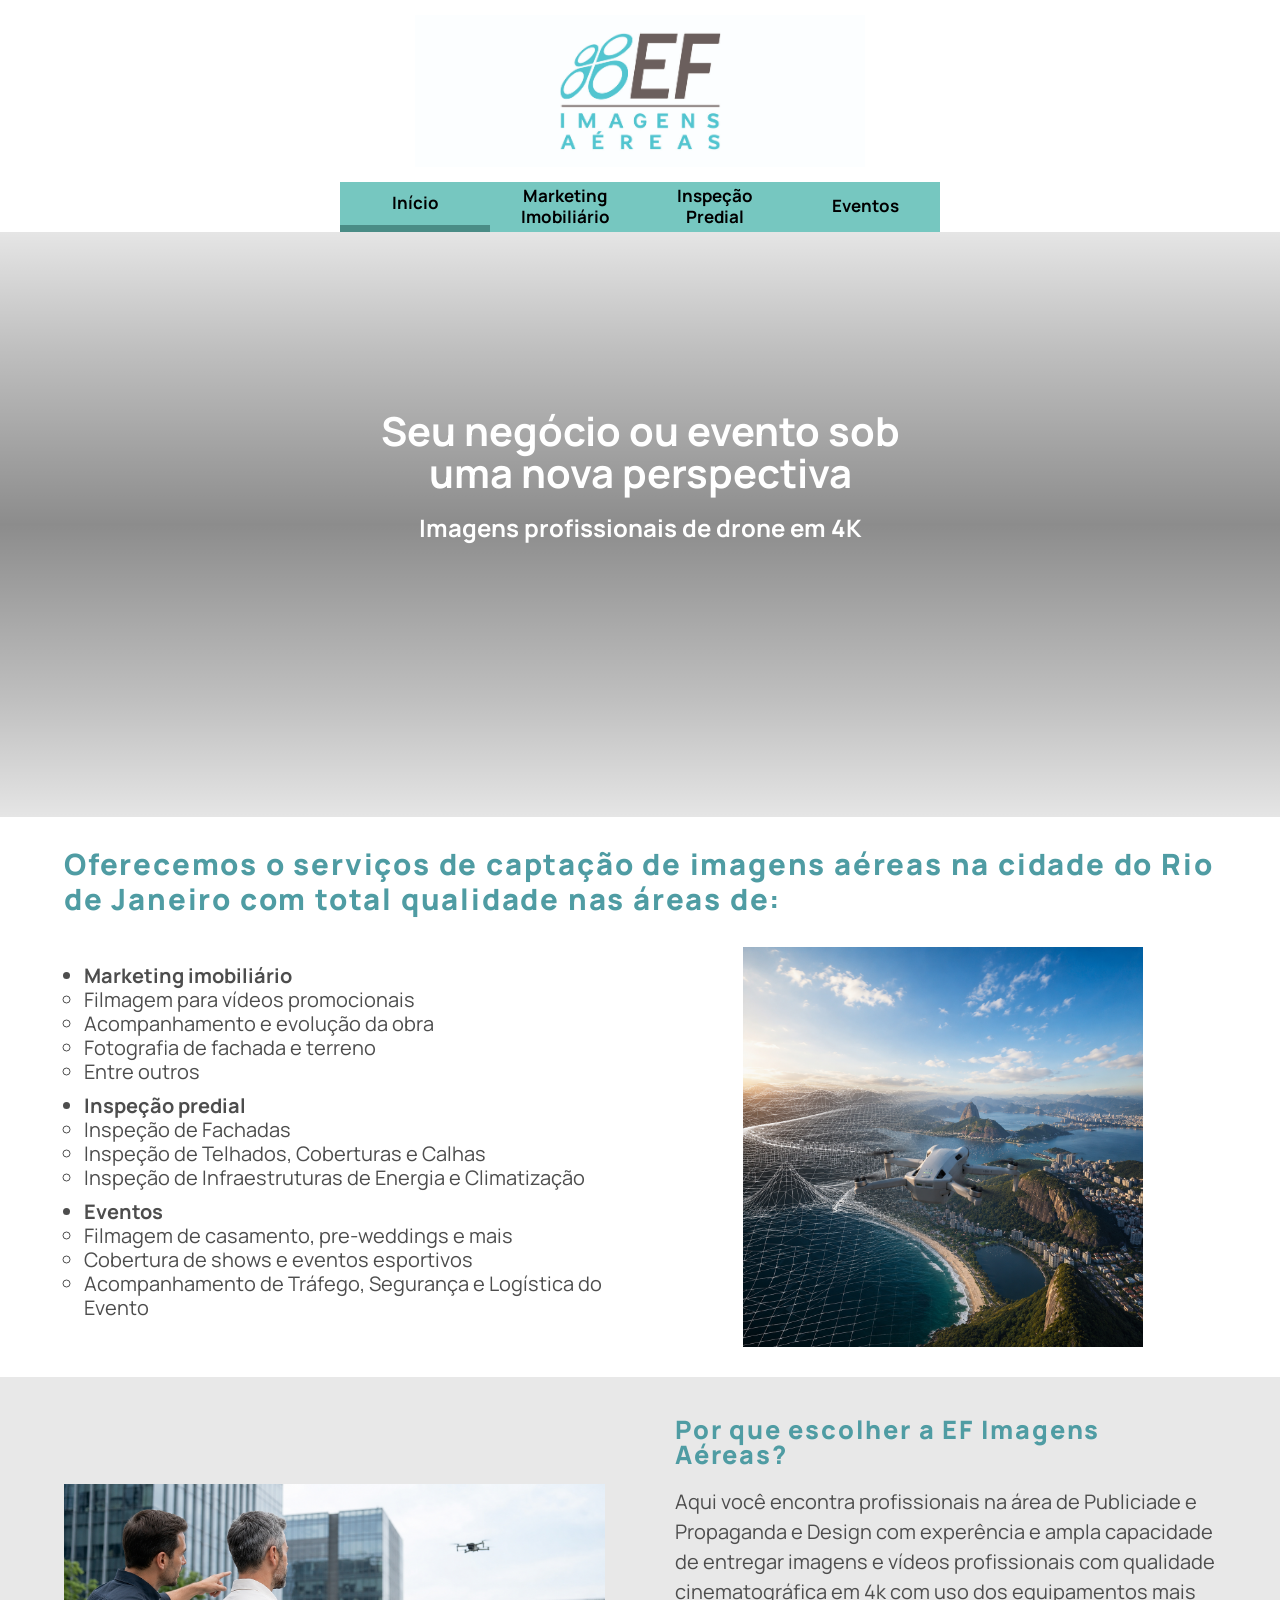
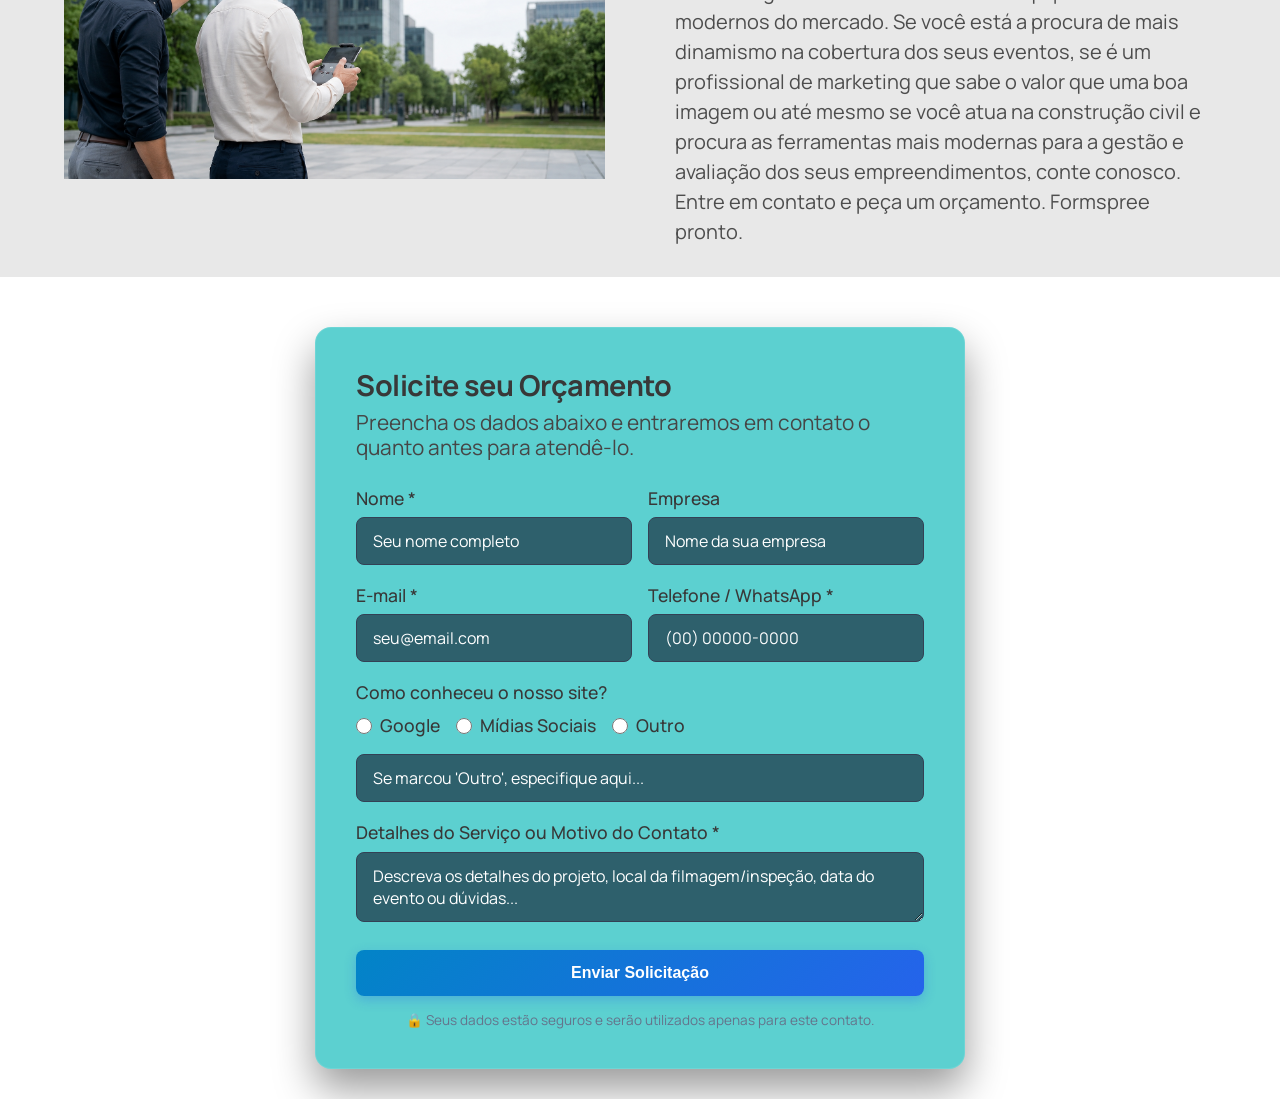
<file: index.html>
<!DOCTYPE html>
<html lang="pt-br">
<head>
    <meta charset="UTF-8">
    <meta name="viewport" content="width=device-width, initial-scale=1.0">
    <link rel="stylesheet" href="css/style.css">
    <link rel="stylesheet" href="css/index.css">
    <title>Eduardo Falcone | Imagens Aéreas</title>

    <link href="https://fonts.googleapis.com/css2?family=Manrope:wght@200;300;400;500;600;700;800&display=swap" rel="stylesheet">

</head>

<body>

<header>

    <div class="header-logo">

        <img src="imagens/logo_horizontal.jpg" alt="Eduardo Falcone">
    </div>

</header>


<nav class="nav-bar">

    <a href="#" class="menu-item active">
        Início
    </a>

    <a href="marketing_imobiliario.html" class="menu-item">
        Marketing<br>Imobiliário
    </a>

    <a href="insp_predial.html" class="menu-item">
        Inspeção<br>Predial
    </a>

    <a href="eventos.html" class="menu-item">
        Eventos
    </a>

</nav>


<section class="hero">

        <video autoplay muted loop playsinline class="hero-video">

            <source src="videos/video_home.mp4" type="video/mp4">

            Seu navegador não suporta vídeos.

        </video>

    <!--<img src="imagens/Foto-hero.jpg" class="hero-image" alt="Imagem de destaque"> -->

    <div class="hero-content">

        <h1>Seu negócio ou evento sob<br>uma nova perspectiva</h1>

        <h2>Imagens profissionais de drone em 4K</h2>

    </div>

    </section>


    <section class="sobre">
    <div class="container">
        
        <!-- Título ocupando toda a linha de cima -->
        <div class="sobre-titulo"> 
            <h3>Oferecemos o serviços de captação de imagens aéreas na cidade do Rio de Janeiro com total qualidade nas áreas de:</h3>
        </div>
        
        <!-- Bloco que dividirá em 2 colunas logo abaixo -->
        <div class="sobre-conteudo">
            
            <!-- Coluna 1: Tópicos -->
            <div class="topico-listas">
                <ul>
                    <li>
                        <strong>Marketing imobiliário</strong>
                        <ul class="subcategoria">
                            <li>Filmagem para vídeos promocionais</li>
                            <li>Acompanhamento e evolução da obra</li>
                            <li>Fotografia de fachada e terreno</li>
                            <li class="último-tópico">Entre outros</li>
                        </ul>
                    </li>
                    <li>
                        <strong>Inspeção predial</strong>
                        <ul class="subcategoria">
                            <li>Inspeção de Fachadas</li>
                            <li>Inspeção de Telhados, Coberturas e Calhas</li>
                            <li class="último-tópico">Inspeção de Infraestruturas de Energia e Climatização</li>
                        </ul>
                    </li>
                    <li>
                        <strong>Eventos</strong>
                        <ul class="subcategoria">
                            <li>Filmagem de casamento, pre-weddings e mais</li>
                            <li>Cobertura de shows e eventos esportivos</li>
                            <li class="último-tópico">Acompanhamento de Tráfego, Segurança e Logística do Evento</li>
                        </ul>
                    </li>
                </ul>
            </div>

            <!-- Coluna 2: Imagem -->
<div class="drone-cidade">
    <picture>
        <source media="(max-width: 900px)" srcset="imagens/drone-cidade_2.png">
        <img src="imagens/drone-cidade.png" alt="Drone sobre a cidade">
    </picture>
</div>

        </div>

    </div>
</section>

<section class="por-que-escolher">

    <div class="container">
         <div class="por-que-escolher-imagem">
        <img src="imagens/piloto.png" alt="Piloto de drone">
    </div>

    <div class="por-que-escolher-texto">

        <h2>Por que escolher a EF Imagens Aéreas?</h2>

        <p>
            Aqui você encontra profissionais na área de Publiciade e Propaganda e Design com experência 
            e ampla capacidade de entregar imagens e vídeos profissionais com qualidade cinematográfica 
            em 4k com uso dos equipamentos mais modernos do mercado. Se você está a procura de mais dinamismo na cobertura 
            dos seus eventos, se é um profissional de marketing que sabe o valor que uma boa imagem ou até mesmo se você atua na construção civil 
            e procura as ferramentas mais modernas para a gestão e avaliação dos seus empreendimentos, conte 
            conosco. Entre em contato e peça um orçamento. Formspree pronto.
        </p>

    </div>
    </div>

</section>

<!--FORMULÁRIO-->
<div class="formulario">
    <div class="form-container" id="contato">
        <div class="form-header">
        <h2>Solicite seu Orçamento</h2>
        <p>Preencha os dados abaixo e entraremos em contato o quanto antes para atendê-lo.</p>
        </div>

        <form id="formulario-orcamento"
      action="https://formspree.io/f/mvkolwdq"
      method="POST">
        
        <!-- Linha Dupla: Nome e Empresa -->
        <div class="form-row">
            <div class="form-group">
            <label for="nome">Nome *</label>
            <input type="text" id="nome" name="nome" placeholder="Seu nome completo" required>
            </div>

            <div class="form-group">
            <label for="empresa">Empresa</label>
            <input type="text" id="empresa" name="empresa" placeholder="Nome da sua empresa">
            </div>
        </div>

        <!-- Linha Dupla: E-mail e Telefone -->
        <div class="form-row">
            <div class="form-group">
            <label for="email">E-mail *</label>
            <input type="email" id="email" name="email" placeholder="seu@email.com" required>
            </div>

            <div class="form-group">
            <label for="telefone">Telefone / WhatsApp *</label>
            <input type="tel" id="telefone" name="telefone" placeholder="(00) 00000-0000" required>
            </div>
        </div>

        <!-- Como conheceu -->
        <div class="form-group">
            <label>Como conheceu o nosso site?</label>
            <div class="radio-group">
            <label class="radio-option">
                <input type="radio" name="origem" value="Google"> Google
            </label>
            <label class="radio-option">
                <input type="radio" name="origem" value="Mídias Sociais"> Mídias Sociais
            </label>
            <label class="radio-option">
                <input type="radio" name="origem" value="Outro"> Outro
            </label>
            </div>
            <div class="outro-input">
            <input type="text" name="origem_outro" placeholder="Se marcou 'Outro', especifique aqui...">
            </div>
        </div>

        <!-- Mensagem -->
        <div class="form-group">
            <label for="mensagem">Detalhes do Serviço ou Motivo do Contato *</label>
            <textarea id="mensagem" name="mensagem" placeholder="Descreva os detalhes do projeto, local da filmagem/inspeção, data do evento ou dúvidas..." required></textarea>
        </div>

        <!-- Botão de Ação -->
        <button type="submit" class="btn-submit">Enviar Solicitação</button>

        <p class="footer-note">🔒 Seus dados estão seguros e serão utilizados apenas para este contato.</p>
        </form>
    </div>
</div>

<script>
const formulario = document.getElementById("formulario-orcamento");

formulario.addEventListener("submit", async function(event) {

    event.preventDefault();

    const dados = new FormData(formulario);

    try {

        const resposta = await fetch(formulario.action, {
            method: "POST",
            body: dados,
            headers: {
                "Accept": "application/json"
            }
        });

        if (resposta.ok) {

            alert("Solicitação enviada com sucesso!\n\nObrigado pelo contato. Em breve entraremos em contato.");

            formulario.reset();

        } else {

            alert("Não foi possível enviar sua solicitação. Por favor, tente novamente.");

        }

    } catch (erro) {

        alert("Ocorreu um erro ao enviar o formulário. Verifique sua conexão e tente novamente.");

    }

});
</script>

</body>

</html>
</file>
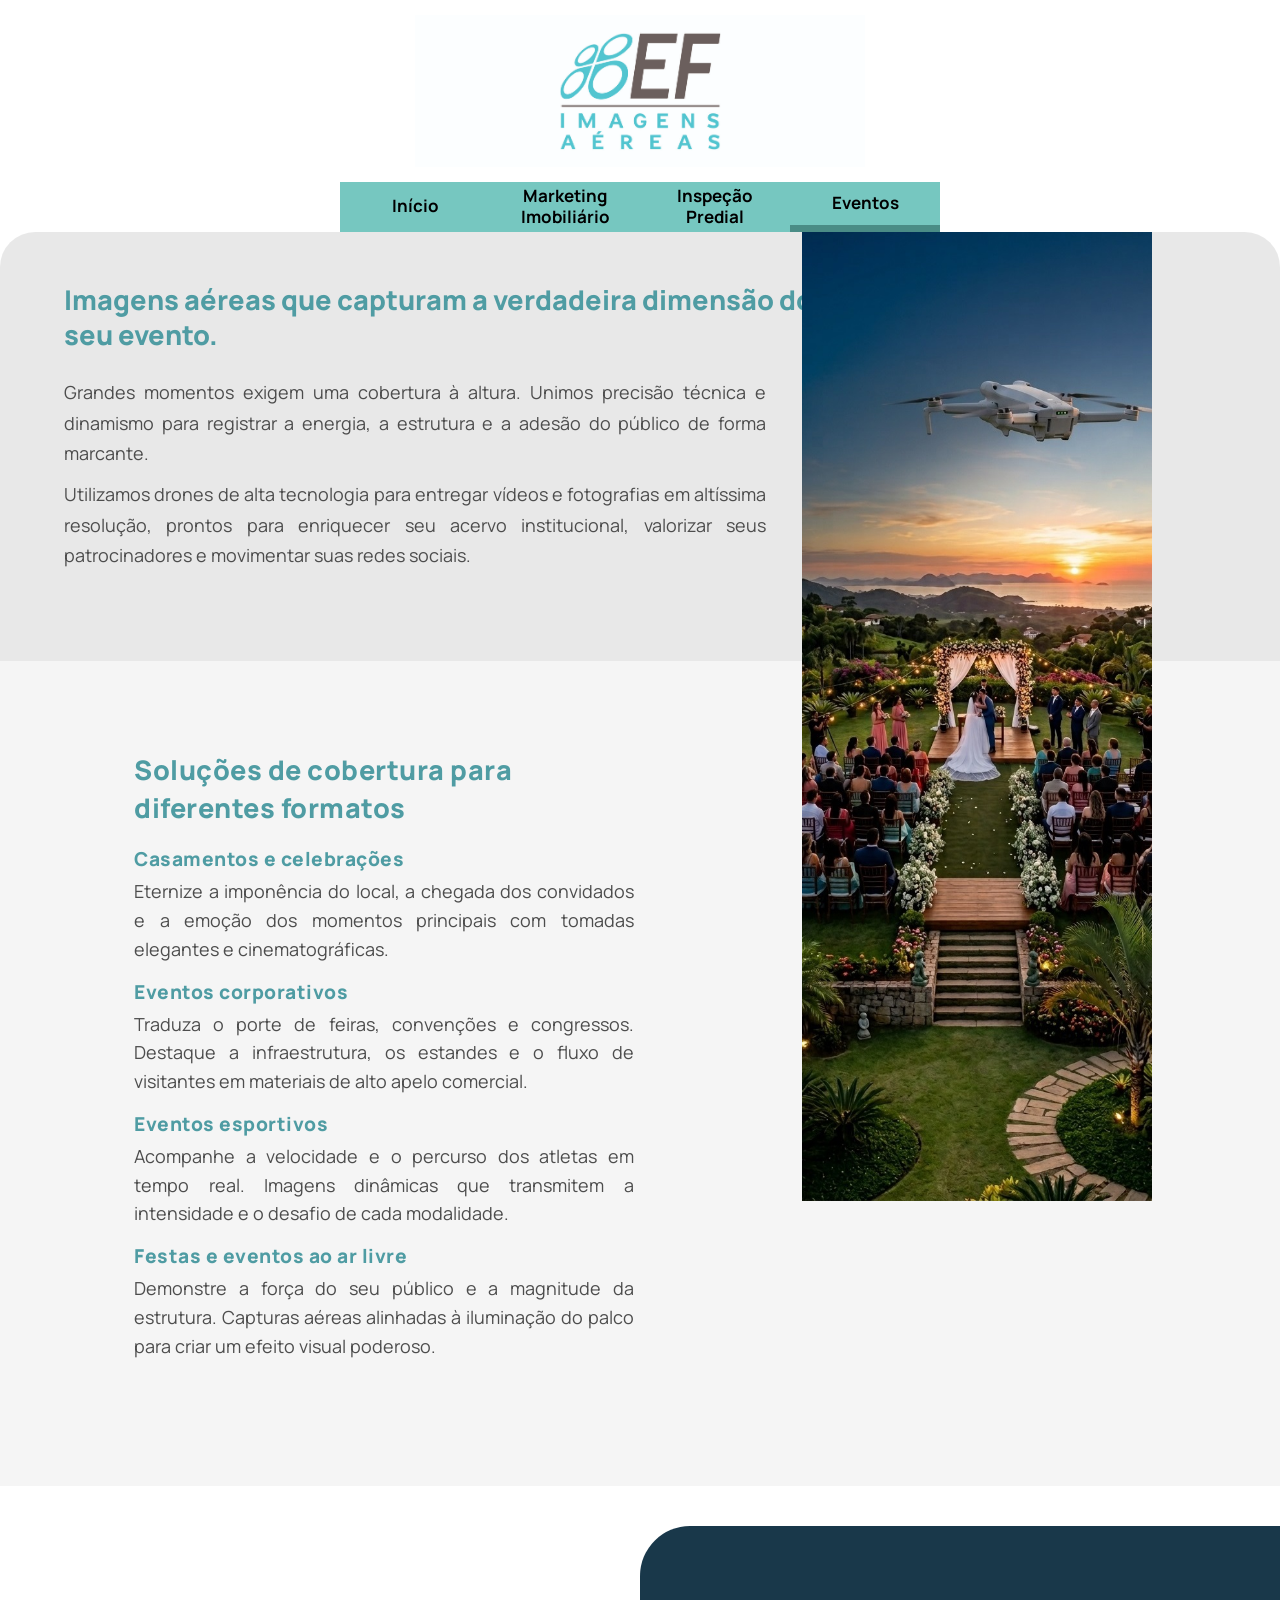
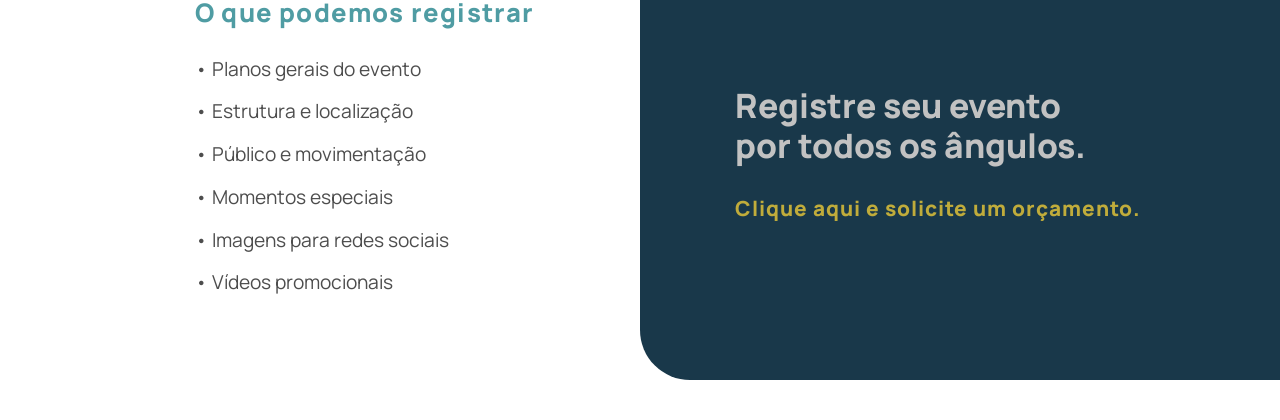
<file: eventos.html>
<!DOCTYPE html>
<html lang="pt-br">

<head>

    <meta charset="UTF-8">

    <meta name="viewport" content="width=device-width, initial-scale=1.0">

    <!-- CSS GERAL DO SITE -->
    <link rel="stylesheet" href="css/style.css">

    <!-- CSS ESPECÍFICO DA PÁGINA -->
    <link rel="stylesheet" href="css/eventos.css">

    <title>Eventos | EF Imagens Aéreas</title>

    <link
        href="https://fonts.googleapis.com/css2?family=Manrope:wght@200;300;400;500;600;700;800&display=swap"
        rel="stylesheet"
    >

</head>


<body>


<!-- ==================================================
     CABEÇALHO
================================================== -->

<header>

    <div class="header-logo">

        <img
            src="imagens/logo_horizontal.jpg"
            alt="Eduardo Falcone"
        >

    </div>

</header>


<!-- ==================================================
     MENU
================================================== -->

<nav class="nav-bar">

    <a href="index.html" class="menu-item">
        Início
    </a>

    <a href="marketing_imobiliario.html" class="menu-item">
        Marketing<br>Imobiliário
    </a>

    <a href="insp_predial.html" class="menu-item">
        Inspeção<br>Predial
    </a>

    <a href="#" class="menu-item active">
        Eventos
    </a>

</nav>

<!-- ==================================================
     BLOCO PRINCIPAL DOS EVENTOS
================================================== -->

<div class="eventos-conteudo">

    <!-- IMAGEM LATERAL -->
    <div class="imagem-eventos">

    <picture>

        <source 
            media="(max-width: 868px)" 
            srcset="imagens/drone-evento-2.jpg"
        >

        <img 
            src="imagens/drone-evento.jpg" 
            alt="Drone sobre a cidade"
        >

    </picture>

</div>


    <!-- APRESENTAÇÃO -->
    <section class="principal eventos-apresentacao">

        <div class="container">

            <div class="container-topo">

                <h2>
                Imagens aéreas que capturam a verdadeira dimensão do seu evento.
                </h2>

            </div>


            <div class="container-baixo">

                <div class="texto">

                    <p>
                        Grandes momentos exigem uma cobertura à altura. 
                        Unimos precisão técnica e dinamismo para registrar 
                        a energia, a estrutura e a adesão do público de forma marcante.
                    </p>

                    <p>
                       Utilizamos drones de alta tecnologia para entregar vídeos e fotografias 
                       em altíssima resolução, prontos para enriquecer seu acervo institucional, 
                       valorizar seus patrocinadores e movimentar suas redes sociais.
                    </p>

                    <p>

                    </p>

                </div>

            </div>

        </div>

    </section>


    <!-- TIPOS DE EVENTOS -->
    <section class="tipos-eventos">

        <div class="container">

            <div class="tipos-eventos-texto">

                <h2>Soluções de cobertura para diferentes formatos</h2>

                <h3>Casamentos e celebrações</h3>

                <p>Eternize a imponência do local, a chegada dos convidados e a emoção 
                    dos momentos principais com tomadas elegantes e cinematográficas.</p>


                <h3> Eventos corporativos</h3>

                <p>Traduza o porte de feiras, convenções e congressos. Destaque a infraestrutura, 
                    os estandes e o fluxo de visitantes em materiais de alto apelo comercial.</p>


                <h3>Eventos esportivos</h3>

                <p>Acompanhe a velocidade e o percurso dos atletas em tempo real. Imagens 
                    dinâmicas que transmitem a intensidade e o desafio de cada modalidade.</p>


                <h3>Festas e eventos ao ar livre</h3>

                <p>Demonstre a força do seu público e a magnitude da estrutura. Capturas aéreas 
                    alinhadas à iluminação do palco para criar um efeito visual poderoso.</p>
                

            </div>

        </div>

    </section>

</div>

<!-- ==================================================
     O QUE OFERECEMOS
================================================== -->

<section class="servicos-eventos">

    <div class="servicos-esquerda">

        <div class="servicos-conteudo">

            <h2>O que podemos registrar</h2>

            <p>• Planos gerais do evento</p>
            <p>• Estrutura e localização</p>
            <p>• Público e movimentação</p>
            <p>• Momentos especiais</p>
            <p>• Imagens para redes sociais</p>
            <p>• Vídeos promocionais</p>

        </div>

    </div>


    <div class="servicos-direita">

        <div class="cta-conteudo">

            <h2>
                Registre seu evento<br>
                por todos os ângulos.
            </h2>

            <a href="index.html#contato">
                Clique aqui e solicite um orçamento.
            </a>

        </div>

    </div>

</section>


</body>

</html>
</file>
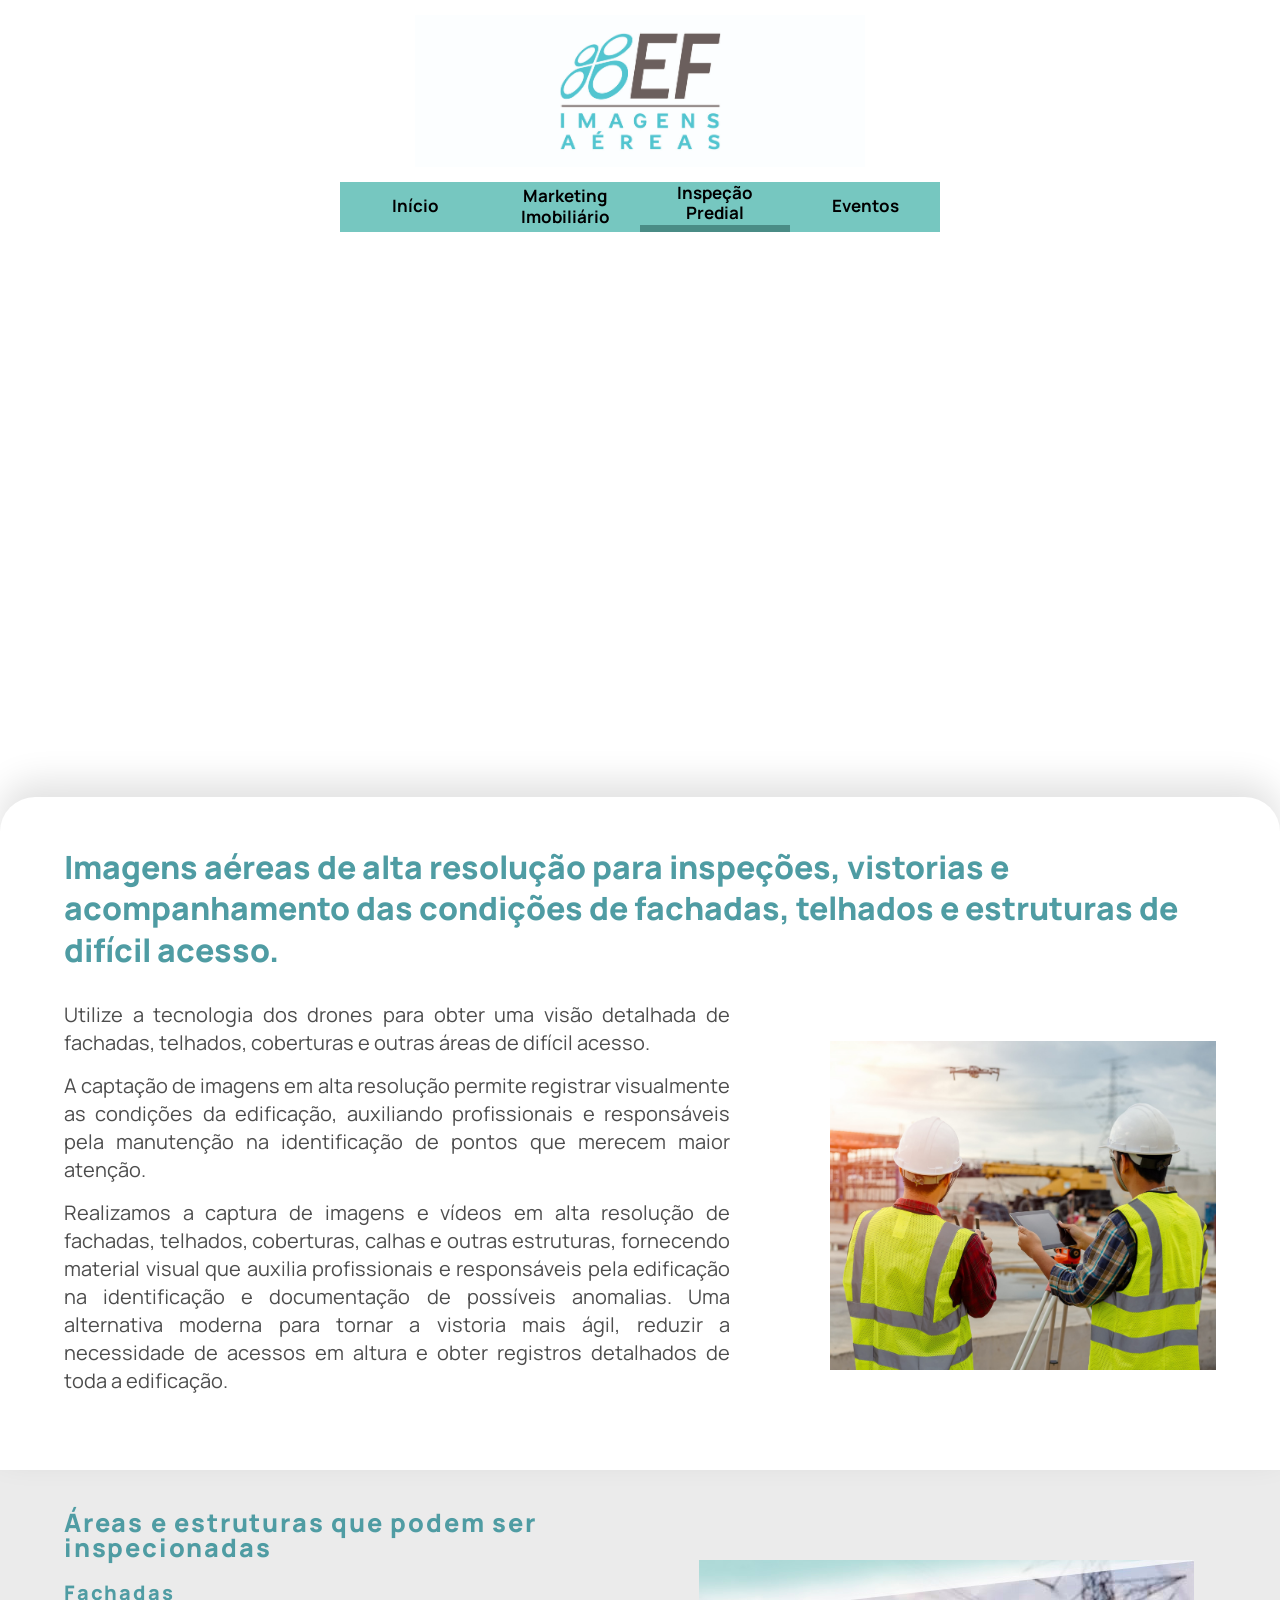
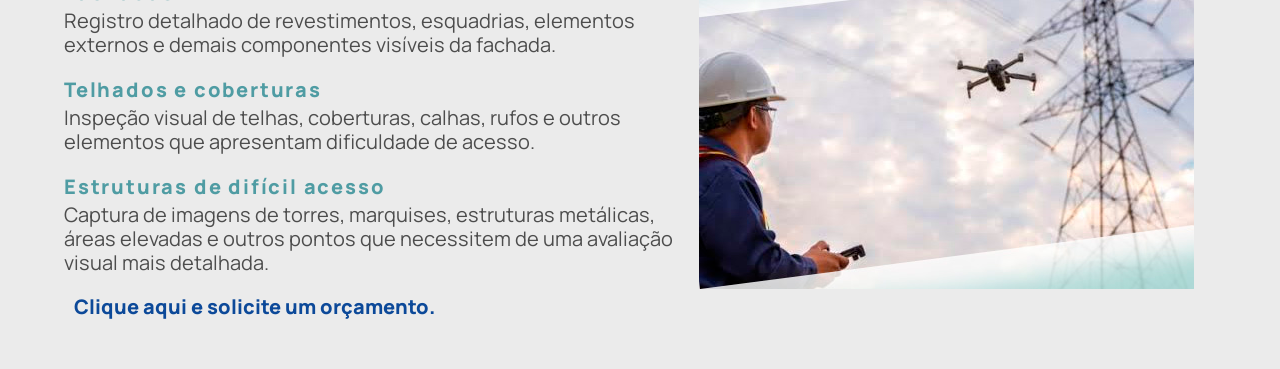
<file: insp_predial.html>
<!DOCTYPE html>
<html lang="pt-br">

<head>

    <meta charset="UTF-8">

    <meta name="viewport" content="width=device-width, initial-scale=1.0">

    <!-- CSS GERAL DO SITE -->
    <link rel="stylesheet" href="css/style.css">

    <!-- CSS ESPECÍFICO DA PÁGINA -->
    <link rel="stylesheet" href="css/inspeção-predial.css">

    <title>Inspeção Predial | EF Imagens Aéreas</title>

    <link href="https://fonts.googleapis.com/css2?family=Manrope:wght@200;300;400;500;600;700;800&display=swap" rel="stylesheet">

</head>


<body>


<!-- ==================================================
     CABEÇALHO
================================================== -->

<header>

    <div class="header-logo">

        <img src="imagens/logo_horizontal.jpg" alt="Eduardo Falcone">

    </div>

</header>


<!-- ==================================================
     MENU
================================================== -->

<nav class="nav-bar">

    <a href="index.html" class="menu-item">
        Início
    </a>

    <a href="marketing_imobiliario.html" class="menu-item">
        Marketing<br>Imobiliário
    </a>

    <a href="#" class="menu-item active">
        Inspeção<br>Predial
    </a>

    <a href="eventos.html" class="menu-item">
        Eventos
    </a>

</nav>


<!-- ==================================================
     HERO
================================================== -->

<section class="hero-mkt">

        <video autoplay muted loop playsinline class="hero-video">

            <source src="videos/video_insp.mp4" type="video/mp4">

            Seu navegador não suporta vídeos.

        </video>

    <!--<img src="imagens/Foto-hero.jpg" class="hero-image" alt="Imagem de destaque">-->

    </section>


<!-- ==================================================
     PRINCIPAL
================================================== -->

<section class="principal">

    <div class="container">


        <!-- ==================================================
             TÍTULO
        ================================================== -->

        <div class="container-topo">

            <h2>
                Imagens aéreas de alta resolução para inspeções,
                vistorias e acompanhamento das condições de
                fachadas, telhados e estruturas de difícil acesso.
            </h2>

        </div>


        <!-- ==================================================
             TEXTO + IMAGEM
        ================================================== -->

        <div class="container-baixo">


            <!-- TEXTO -->

            <div class="texto">

                <p>
                    Utilize a tecnologia dos drones para obter uma
                    visão detalhada de fachadas, telhados,
                    coberturas e outras áreas de difícil acesso.
                </p>
                <p>
                    A captação de imagens em alta resolução permite
                    registrar visualmente as condições da edificação,
                    auxiliando profissionais e responsáveis pela
                    manutenção na identificação de pontos que
                    merecem maior atenção.
                </p>
                <p>
                    Realizamos a captura de imagens e vídeos em alta resolução de fachadas, 
                    telhados, coberturas, calhas e outras estruturas, fornecendo material visual 
                    que auxilia profissionais e responsáveis pela edificação na identificação e 
                    documentação de possíveis anomalias.
                    Uma alternativa moderna para tornar a vistoria mais ágil, reduzir a necessidade 
                    de acessos em altura e obter registros detalhados de toda a edificação.

                </p>

            </div>


            <!-- IMAGEM -->

            <div class="drone-inspecao">

                <img
                    src="imagens/Inspeção_Predial.jpg"
                    alt="Inspeção predial realizada com drone"
                >

            </div>


        </div>

    </div>

</section>

<section class="o-que-inspecionar">

    <div class="container">

<div class="o-que-inspecionar-texto">

            <h2>Áreas e estruturas que podem ser inspecionadas</h2>

            <h3>Fachadas</h3>
           <p>Registro detalhado de revestimentos, esquadrias, elementos externos e 
            demais componentes visíveis da fachada.</p>
            <h3>Telhados e coberturas</h3>
            <p>Inspeção visual de telhas, coberturas, calhas, rufos e outros elementos 
            que apresentam dificuldade de acesso.</p>
            <h3>Estruturas de difícil acesso</h3>
            <p>Captura de imagens de torres, marquises, estruturas metálicas, áreas elevadas 
            e outros pontos que necessitem de uma avaliação visual mais detalhada.</p>
            <p><a href="index.html#contato">Clique aqui e solicite um orçamento.</a></p>
            


       
    </div>
        
         <div class="o-que-inspecionar-imagem">
        <img src="imagens/Insp_predial.jpg" alt="Piloto de drone">
    </div>

    
    </div>

</section>

</body>

</html>
</file>
<file: css/style.css>
html{
    scroll-behavior:smooth;
}

/* ==================================================

   VARIÁVEIS

================================================== */

:root{
    --cor-principal:#76c7c0;
    --cor-principal-hover:#5daaa3;
    --cor-destaque:#4a8c86;
    --cor-texto:#222;
    --cor-fundo:#ffffff;
    --largura-container:1200px;
}

/* ==================================================

   RESET

================================================== */

*{
    margin:0;
    padding:0;
    box-sizing:border-box;
}



body{
    font-family: "Manrope", sans-serif;
    color: #052003;
    line-height: 1.2 ;
}



img{
    display:block;
    max-width:100%;
}





/* ==================================================

   CONTAINER

================================================== */



.container {
    display: flex;
    align-items: center;
    padding-bottom: 30px;
    width: min(90%, var(--largura-container));
    margin: auto;
    font-size: 20px;
    color: rgb(77, 77, 77);
}



.topico-titulo {
    flex: 1;
}



.drone-cidade {
    flex: 1;
}



.drone-cidade img {
    width: 100%;
    max-width: 550px;
}



.container h3{
    max-width: 600px;
    text-align:left;
    color:#4f9ca3;
    font-size: 22pt;
    line-height: 35px;
    font-weight: 800;
    letter-spacing: 1.8px;
}



.último-tópico {
    padding-bottom: 10px;
}



/* ==================================================

   LOGO

================================================== */

.header-logo{
    display:flex;
    justify-content: center;
    padding:15px 0;
    background:white;
}



.header-logo img{
    width:450px;
}





/* ==================================================

   MENU

================================================== */



.nav-bar{
    display:flex;
    justify-content:center;
    align-items:flex-end;
}

.hero-content{
    position:absolute;
    top:40%;
    left:50%;
    transform:translate(-50%,-50%);
    width:min(90%,900px);
    text-align:center;
    color:white;
    z-index:2;
}

    .hero-content h1{
    padding:20px;
    gap:5px;
    font-size: 2.5rem;
    line-height: 1.05;
    }
    /*gap:5px;*/


    /* Botões */
.menu-item {
    background: var(--cor-principal);
    color: #000;
    text-decoration: none;

    min-width: 150px;
    height: 50px;

    padding: 5px;

    display: flex;
    justify-content: center;
    align-items: center;

    text-align: center;
    font-size: 17px;
    font-weight: 700;

    transition: .3s;
}


/* Hover */
.menu-item:hover{
    background:var(--cor-principal-hover);
    color:#fff;
}





/* Botão ativo */
.menu-item.active{
    border-bottom: 7px solid var(--cor-destaque);
}


/* ==================================================
   RESPONSIVO
================================================== */

@media(max-width:900px){

    .nav-bar{

        flex-wrap:wrap;

        justify-content:center;

       .sobre .container {
        flex-direction: column;
        font-weight: 700;
    }

    }

    .menu-item{

        min-width:140px;

        min-height:48px;

        font-size:13px;

    }

}

.imagem-eventos {
align-items: right;
}

.imagem-eventos img {
    width: 90%;;
    object-fit: cover;

    display: block;
}


@media (max-width: 600px) {

    .menu-item {
        min-width: 80px;
        height: 45px;
        padding: 5px;
        font-size: 11px;
        font-weight: 500;
    }



    .menu-item.active {
        padding-top: 5px;
        padding-bottom: 5px;
    }
}



/* ==================================================

   HERO

================================================== */

.hero::before{
    content:"";
    position:absolute;
    inset:0;
    background:linear-gradient(
        to bottom,
        rgba(0,0,0,.10) 0%,
        rgba(0,0,0,.25) 20%,
        rgba(0,0,0,.45) 50%,
        rgba(0,0,0,.25) 80%,
        rgba(0,0,0,.10) 100%
    );
 
    z-index:1;
    pointer-events:none;
}





.hero{
    position:relative;
    overflow:hidden;
    height:clamp(450px,65vh,700px);
}





/* vídeo */
.hero-video{
    position:absolute;
    justify-content: start;
    inset:0;
    width:100%;
    height:100%;
    object-fit:cover;
    /*object-position: center top;*/
}

@media(max-width: 500px) {
.hero{
    max-height:350px;
}
.container h3{
font-size: 1.3em;
}
}
</file>
<file: css/index.css>
/* ==================================================
   SOBRE
================================================== */

/* Container empilha o título em cima e o conteúdo embaixo */
.sobre .container {
    display: flex;
    flex-direction: column;
    padding-top: 30px;
    gap: 30px;
}

/* O título ocupa 100% do container */
.sobre-titulo {
    width: 100%;
}

.sobre-titulo h3 {
    max-width: 100%; /* Permite ocupar a largura total se necessário */
}

/* Este bloco cria as 2 colunas abaixo do título */
.sobre-conteudo {
    display: flex;
    align-items: center;
    justify-content: space-between;
    gap: 40px;
    width: 100%;
}

.topico-listas {
    flex: 1;
    padding-left: 20px;
}

.drone-cidade {
    flex: 1;
    display: flex;
    justify-content: center;
    align-items: center;
}

.drone-cidade img {
    width: 100%;
    height: auto;
    max-height: 400px;
    object-fit: cover;
}


/* ==================================================
   POR QUE ESCOLHER
================================================== */

.por-que-escolher{
    background-color:#00000017;
    gap:70px;
    font-family: "Manrope", sans-serif;
}

.por-que-escolher .container{
    display:flex;
    padding-top:40px;
    align-items:center;
    gap:70px;
}

.por-que-escolher-imagem{
    flex:1;
}

.por-que-escolher-imagem img{
    width:100%;
    max-width:550px;
}

.por-que-escolher-texto{
    flex:1;
}

.por-que-escolher-texto h2{
    margin-bottom:20px;
    text-align:left;
    color:#4f9ca3;
    font-size: 19pt;
    line-height: 25px;
    font-weight: 800;
    letter-spacing: 1.8px;
}

.por-que-escolher-texto p{
    line-height:1.5;
    font-size: 1.0em;
}

/* Ajuste Responsivo (Celulares e Telas Menores) */
@media(max-width: 900px) {
    .sobre-conteudo {
        flex-direction: column;
    }
    .sobre .container {
        padding-top: 40px
    }
    .por-que-escolher .container {
        flex-direction: column;
        align-items: stretch;
        gap: 30px;
    }
    .por-que-escolher-texto {
        display: contents;
    }
    .por-que-escolher-texto h2 {
        order: 1;
    }
    .por-que-escolher-texto p {
        order: 2;
    }
    .por-que-escolher-imagem {
        order: 3;
    }
}
      



/* ==================================================
   FORMULÁRIO
================================================== */

    /* Container do Formulário (Efeito Glassmorphism) */
    
    .formulario{
        display: flex;
        justify-content:center;
        padding:50px 0 30px 0; 
    }
    .form-container {
    background: rgb(92, 208, 208);
    backdrop-filter: blur(12px);
    border: 1px solid rgba(255, 255, 255, 0.1);
    border-radius: 16px;
    padding: 40px;
    max-width: 650px;
    width: 100%;
    box-shadow: 0 20px 40px rgba(0, 0, 0, 0.4);
    }
    input::placeholder,
    textarea::placeholder {
    color: #ffffff; 
    opacity: 1;
    }

    .form-header {
      margin-bottom: 28px;
    }

    .form-header h2 {
      font-size: 1.8rem;
      font-weight: 700;
      letter-spacing: -0.5px;
      color: #383838;
      margin-bottom: 8px;
    }

    .form-header p {
      color: #464646;
      font-size: 1.3rem;
    }

    /* Grid para colocar Nome/Empresa e Email/Telefone lado a lado */
    .form-row {
      display: grid;
      grid-template-columns: 1fr 1fr;
      gap: 16px;
    }

    @media (max-width: 580px) {
      .form-row {
        grid-template-columns: 1fr;
      }
    }

    .form-group {
      margin-bottom: 20px;
      display: flex;
      flex-direction: column;
    }

    label {
      font-size: 1.1rem;
      font-weight: 500;
      color: #383838;
      margin-bottom: 8px;
    }

    /* Estilização dos Inputs e Textarea */
    input[type="text"],
    input[type="email"],
    input[type="tel"],
    textarea {
      width: 100%;
      padding: 12px 16px;
      background: rgba(15, 23, 42, 0.6);
      border: 1px solid #334155;
      border-radius: 8px;
      color: #ffffff;
      font-size: 1rem;
      font-family: inherit;
      transition: all 0.3s ease;
      outline: none;
    }

    /* Efeito de foco profissional (Brilho suave) */
    input[type="text"]:focus,
    input[type="email"]:focus,
    input[type="tel"]:focus,
    textarea:focus {
      border-color: #38bdf8;
      box-shadow: 0 0 0 3px rgba(250, 250, 250, 0.2);
      background: rgba(15, 23, 42, 0.9);
    }

    /* Grupo de Opções (Como conheceu) */
    .radio-group {
      display: flex;
      flex-wrap: wrap;
      gap: 16px;
      margin-top: 4px;
    }

    .radio-option {
      display: flex;
      align-items: center;
      gap: 8px;
      font-size: 1.1rem;
      color: #383838;
      cursor: pointer;
    }

    .radio-option input[type="radio"] {
      accent-color: #38bdf8; /* Muda a cor do botão radio */
      width: 16px;
      height: 16px;
      cursor: pointer;
    }

    .outro-input {
      margin-top: 10px;
    }

    textarea {
      resize: vertical;
      min-height: 60px;
    }

    /* Botão de Envio */
    .btn-submit {
      width: 100%;
      padding: 14px;
      background: linear-gradient(135deg, #0284c7, #2563eb);
      color: #ffffff;
      border: none;
      border-radius: 8px;
      font-size: 1rem;
      font-weight: 600;
      cursor: pointer;
      transition: all 0.3s ease;
      box-shadow: 0 4px 12px rgba(37, 99, 235, 0.3);
      margin-top: 8px;
    }

    .btn-submit:hover {
      background: linear-gradient(135deg, #0369a1, #1d4ed8);
      transform: translateY(-1px);
      box-shadow: 0 6px 16px rgba(37, 99, 235, 0.4);
    }

    .footer-note {
      text-align: center;
      font-size: 0.85rem;
      color: #64748b;
      margin-top: 16px;
    }
</file>
<file: css/eventos.css>
/* ==================================================

   MENU

================================================== */



.nav-bar{
    margin-bottom: 20px;
}


/* ==================================================
   IMAGEM LATERAL
================================================== */

.imagem-eventos {
    position: absolute;

    top: 0;
    right: 10%;

    width: 350px;
    height: 100%;

    z-index: 5;
}

.imagem-eventos img {
    width: 100%;
    object-fit: cover;
    display: block;
}

.eventos-conteudo {
    position: relative;
}

/* ==================================================
   APRESENTAÇÃO
================================================== */

.eventos-apresentacao {
    margin-top: -20px;

    background: #00000017;

    border-radius: 35px 35px 0 0;

    padding: 30px 0 50px;

    position: relative;
    z-index: 2;
}

/* deixa espaço para a imagem */
.eventos-apresentacao .container-topo {
    padding-right: 300px;
}   
.eventos-apresentacao .container {
    padding-right: 100px;
}

/* ==================================================
   CONTAINER
================================================== */



.eventos-apresentacao .container {

    display: flex;
    flex-direction: column;
    align-items: flex-start;
    width: min(90%, var(--largura-container));
    margin: 0 auto;

}

/* ==================================================
   TIPOS DE EVENTOS
================================================== */

.tipos-eventos {
    background: #f0f3f5;

    position: relative;
    z-index: 2;
}

 



/* ==================================================
   TÍTULO
================================================== */

.eventos-apresentacao .container-topo {

    width: 100%;
    padding-top: 20px;
}


.eventos-apresentacao .container-topo h2 {

    width: 100%;
    color: #4f9ca3;
    font-size: 1.7rem;
    line-height: 1.3;
    font-weight: 800;
    text-align: left;
    margin: 0;
}

/* ==================================================
   TEXTO + IMAGEM
================================================== */

.eventos-apresentacao .container-baixo {

    display: flex;
    align-items: center;
    justify-content: space-between;
    width: 100%;
    padding-top: 25px;
}

/* ==================================================
   TEXTO
================================================== */

.eventos-apresentacao .texto {

    position: relative;
    flex: 1;
    font-size: 0.9em;
    line-height: 1.7;
    text-align: justify;
    padding-right: 350px;
}

.eventos-apresentacao .texto p {
    margin: 0 0 10px;
}

/* ==================================================
   IMAGEM
================================================== */

.drone-eventos {

    flex: 1;
    display: flex;
    position: absolute;
    right: 10%;
    justify-content: right;

}

.drone-eventos img {

    width: 100%;
    max-width: 550px;
    height: auto;
    display: block;
    border-radius: 8px;

}

/* ==================================================
   TIPOS DE EVENTOS
================================================== */

.tipos-eventos {

    background-color: rgb(245,245,245);
    padding: 50px 0;

}

.texto-link-orçamento p {
    width: 100%;
    padding-left: 10px;
    color: #4f9ca3;
    font-size: 1.7rem;
    line-height: 1.3;
    font-weight: 800;
    text-align: left;
    margin: 0;
}

.texto-link-orçamento a {
    color: rgb(12, 73, 153);
    font-weight: bold;
    text-decoration: none;
    font-weight: 900;
    font-size: 1em;
    display: inline-block;
    transition: transform 0.3s ease;
    padding-left: 10px;
}

.texto-link-orçamento a:hover {
    transform: translateX(12px) scale(1.05);
}


.servicos-eventos .container{

    gap: 200px;

}
.tipos-eventos h2 {
    padding-bottom: 20px;
    color: #4f9ca3;
    font-size: 1.5em;
    line-height: 25px;
    font-weight: 800;
    letter-spacing: 1.8px;
}

.tipos-eventos-texto {
    max-width: 900px;
    font-size: 0.9em;

}

.tipos-eventos h3 {

    padding-bottom: 4px;
    color: #4f9ca3;
    font-size: 5rem;
    font-weight: 800;
    letter-spacing: 1.2px;
}

.tipos-eventos p {
    padding-bottom: 15px;
    line-height: 1.6;

}

/* ==================================================
   SERVIÇOS + CTA
================================================== */

.servicos-eventos {
    display: grid;
    grid-template-columns: 1fr 1fr;
    width: 100%;
}


/* ==================================================
   LADO ESQUERDO
================================================== */

.servicos-esquerda {
    background-color: #ffffff;
    display: flex;
    justify-content: center;
    align-items: center;
    padding: 70px 40px;
}

.servicos-conteudo {
    width: min(100%, 450px);
    padding-left: 100px;
}

.servicos-conteudo h2 {
    color: #4f9ca3;
    font-size: 1.6rem;
    line-height: 1.3;
    font-weight: 800;
    letter-spacing: 1.2px;
    margin-bottom: 25px;
}

.servicos-conteudo p {
    margin: 0 0 12px;
    font-size: 1.2rem;
    line-height: 1.6;
    color: rgb(77, 77, 77);
}


/* ==================================================
   LADO DIREITO
================================================== */

.servicos-direita {
    border-radius: 50px 0 0 50px;
    background-color: #19384a;
    display: flex;
    justify-content: center;
    align-items: center;
    padding: 70px 40px;
}

.cta-conteudo {
    width: min(100%, 450px);
}

.cta-conteudo h2 {
    color: rgb(194, 194, 194);
    font-size: 2.1rem;
    line-height: 1.2;
    font-weight: 800;
    margin-bottom: 30px;
}

.cta-conteudo a {
    display: inline-block;
    color: rgb(192, 172, 59);
    letter-spacing: 1px;
    text-decoration: none;
    font-size: 1.3rem;
    font-weight: 800;
    transition: transform 0.3s ease;
}

.cta-conteudo a:hover {
    transform: translateX(12px) scale(1.05);
}

/* ==================================================
   TIPOS DE EVENTOS
================================================== */

.tipos-eventos {
    background-color: rgb(245,245,245);
    position: relative;
    z-index: 2;
    padding: 50px 0;
}


/* ==================================================
   CONTAINER
================================================== */

.tipos-eventos .container {

    display: block;
    width: 79%;
    margin: 0 auto;
    padding-left: 7%;
    padding-top: 40px;
    padding-bottom: 60px;
    padding-right: 40%;

    box-sizing: border-box;
}

.tipos-eventos-texto {
    width: 100%;
    max-width: none;
    font-size: 0.9em;
}

.tipos-eventos h2 {
    padding-bottom: 20px;
    color: #4f9ca3;
    font-size: 1.45 rem;
    line-height: 1.4;
    letter-spacing: .5px;
}

.tipos-eventos h3 {
    font-size: 1.2rem;
    line-height: 1.4;
    letter-spacing: .5px;
}

.tipos-eventos p {
    line-height: 1.6;
    text-align: left;
    text-align: justify;
    hyphens: auto;
}

    /* ==================================================
       SERVIÇOS
    ================================================== */


    .servicos-eventos {
        padding: 40px 0;
    }


     .servicos-eventos p {
        line-height: 1.6;
    }

/* ==================================================
   RESPONSIVO
================================================== */

@media (max-width: 1650px) {
.tipos-eventos .container {
    padding-left: 0;
}
}

@media (max-width: 868px) {

.nav-bar{
    margin-bottom: 15px;
}


    /* ==================================================
       APRESENTAÇÃO
    ================================================== */

.imagem-eventos {
    position: absolute;
    max-width:40%;
    top: 0;
    right: 0;
    height: auto;
    z-index: 5;
}

.imagem-eventos img {

    padding-top: 0;
    object-fit: cover;
    display: block;
}   

    .eventos-apresentacao {
        padding-top: 160px;
        margin-top: -15px;
        padding: 25px 0 35px;
        border-radius: 25px 25px 0 0;
    }

    .eventos-apresentacao .container {

        width: 88%;
        align-items: stretch;
    }

    .eventos-apresentacao .container-topo {
        padding-right: 0px;
        max-width: 70%;
        padding-top: 5px;
    }

    .eventos-apresentacao .container-topo h2 {
    
        font-size: 1.35rem;
        line-height: 1.4;
    }

    .eventos-apresentacao .container-baixo {
        max-width: 65%;
        display: flex;
        flex-direction: column;
        gap: 25px;
        padding-top: 15px;

    }

    .eventos-apresentacao .texto {

        width: 100%;
        padding: 0;
        font-size: 1.0rem;
        line-height: 1.6;
        text-align: left;
        text-align: justify;
        hyphens: auto;       
    }

    .drone-eventos {

        position: relative;
        right: auto;
        width: 100%;
        display: block;
    }

    .drone-eventos img {

        width: 100%;
        max-width: 100%;
    }

    .servicos-conteudo{
    padding-left: 0px;    
 }

    .servicos-esquerda {
    padding-left: 20px;    
 }

    .servicos-esquerda h2{
    font-size: 1.4rem
    }

    .servicos-esquerda p{
    font-size: 1.1rem;
    line-height: 1.2;
    }

    /* ==================================================
       TIPOS DE EVENTOS
    ================================================== */

    .tipos-eventos {
        padding: 40px 0;
    }

    .tipos-eventos .container {
    width: 79%;
    max-width: none;
    margin: 0 auto;

    padding-top: 0;
    padding-bottom: 0;
    padding-right: 35%;

    box-sizing: border-box;
}

.tipos-eventos-texto {
    width: 100%;
    max-width: none;
}

    .tipos-eventos-texto h3{
    font-size: 1.15rem;
    }

    .tipos-eventos-texto p{
    font-size: 1rem;
    }

    }
</file>
<file: css/inspeção-predial.css>
/* ==================================================
   HERO
================================================== */

.hero-mkt {
    position: relative;
    overflow: hidden;
    height: clamp(450px, 65vh, 700px);
}


/* IMAGEM DO HERO */

.hero-mkt .hero-image {
    position: absolute;
    inset: 0;
    width: 100%;
    height: 100%;
    object-fit: cover;
    object-position: center top;
}


/* ==================================================
   PRINCIPAL
================================================== */

.principal {

    margin-top: -20px;
    background: white;
    border-radius: 35px 35px 0 0;
    padding: 30px 0;
    box-shadow: 0 -15px 35px rgba(0,0,0,.12);
    position: relative;
    z-index: 10;
}


/* ==================================================
   CONTAINER PRINCIPAL
================================================== */

.principal .container {
    display: flex;
    flex-direction: column;
    align-items: flex-start;
    width: min(90%, var(--largura-container));
    margin: 0 auto;

}


/* ==================================================
   TÍTULO
================================================== */

.container-topo {
    width: 100%;
    padding-top: 20px;
}


.container-topo h2 {
    width: 100%;
    padding-bottom: 30px;
    max-width: none;
    color: #4f9ca3;
    font-size: 2rem;
    line-height: 1.3;
    font-weight: 800;
    text-align: left;
    margin: 0;
}


/* ==================================================
   TEXTO + IMAGEM
================================================== */

.container-baixo {
    display: flex;
    align-items: center;
    width: 100%;
     gap: 100px;
}


/* ==================================================
   TEXTO
================================================== */

.texto {
    display: block;
    width: 300%;
    font-size: 1em;
    line-height: 1.4;
    text-align: justify;

}


.texto p {
    margin: 0;
    margin-bottom: 15px;
}



/* ==================================================
   IMAGEM
================================================== */



.drone-inspecao img {

        width: 100%;
        height: auto;
        display: block;
    
}


/* ==================================================
   O QUE INSPECIONAR
================================================== */

.o-que-inspecionar{
    background-color: rgb(235, 235, 235);
    padding-top: 40px;
}

.o-que-inspecionar-texto h2{
    padding-bottom: 20px;
    text-align:left;
    color:#4f9ca3;
    font-size: 19pt;
    line-height: 25px;
    font-weight: 800;
    letter-spacing: 1.8px;
}

.o-que-inspecionar-texto h3{
    padding-bottom: 4px;
    text-align:left;
    color:#4f9ca3;
    font-size: 15pt;
    line-height: 25px;
    font-weight: 800;
    letter-spacing: 1.8px;
}

.o-que-inspecionar-texto p{
    padding-bottom: 20px;
}

.o-que-inspecionar-imagem{
    width:100%;
    max-width:550px;
}

.o-que-inspecionar-texto a{
    color: rgb(12, 73, 153);
    font-weight: bold;
    text-decoration: none;
    font-weight: 900;
    font-size: 1em;
    display: inline-block;
    transition: transform 0.3s ease;
    padding-left: 10px;
}

.o-que-inspecionar-texto a:hover {
    transform: translateX(12px) scale(1.05);
}

/* ==================================================
   RESPONSIVO
================================================== */

@media (max-width: 868px) {

    /* ==================================================
       HERO
    ================================================== */

    .hero-mkt {
        height: 42vh;
        min-height: 300px;
        max-height: 450px;
    }


    /* ==================================================
       PRINCIPAL
    ================================================== */

    .principal {
        margin-top: -15px;
        padding: 25px 0 35px;
        border-radius: 25px 25px 0 0;
    }


    .principal .container {
        width: 88%;
        display: flex;
        flex-direction: column;
        align-items: stretch;
    }


    /* ==================================================
       TÍTULO
    ================================================== */

    .container-topo {
        width: 100%;
        padding-top: 5px;
    }


    .container-topo h2 {
        font-size: 1.35rem;
        line-height: 1.4;
        text-align: left;
    }

 


    /* ==================================================
       TEXTO + IMAGEM
    ================================================== */

    .container-baixo {
        display: flex;
        flex-direction: column;
        width: 100%;
        gap: 25px;
    }


    /* ==================================================
       TEXTO
    ================================================== */

    .texto {
        width: 100%;
        padding: 0;
        margin: 0;
        font-size: 1.1rem;
        line-height: 1.6;
        text-align: left;
        text-align: justify;
    }


    .texto p {
        margin: 0 0 15px;
    }


    /* ==================================================
       IMAGEM
    ================================================== */

    .drone-inspecao {
        position: relative;
        right: auto;
        width: 100%;
        display: block;
        margin: 0;
    }


    .drone-inspecao img {
        width: 100%;
        height: auto;
        display: block;
        border-radius: 8px;
    }

       /* ==================================================
       O QUE INSPECIONAR
    ================================================== */
    .o-que-inspecionar .container{
        display:block;

    }
    
    /* ==================================================
       LINK ORÇAMENTO
    ================================================== */

    .o-que-inspecionar-texto a {
        font-size: 1.3rem;
        line-height: 1.5;
        margin-top: 5px;
    }


    /* ==================================================
       IMAGEM DA SEGUNDA SEÇÃO
    ================================================== */

    .o-que-inspecionar-imagem {
        width: 100%;
        max-width: 100%;
        margin-top: 20px;
    }


    .o-que-inspecionar-imagem img {
        width: 100%;
        height: auto;
        display: block;
        border-radius: 8px;
    }

}
</file>
